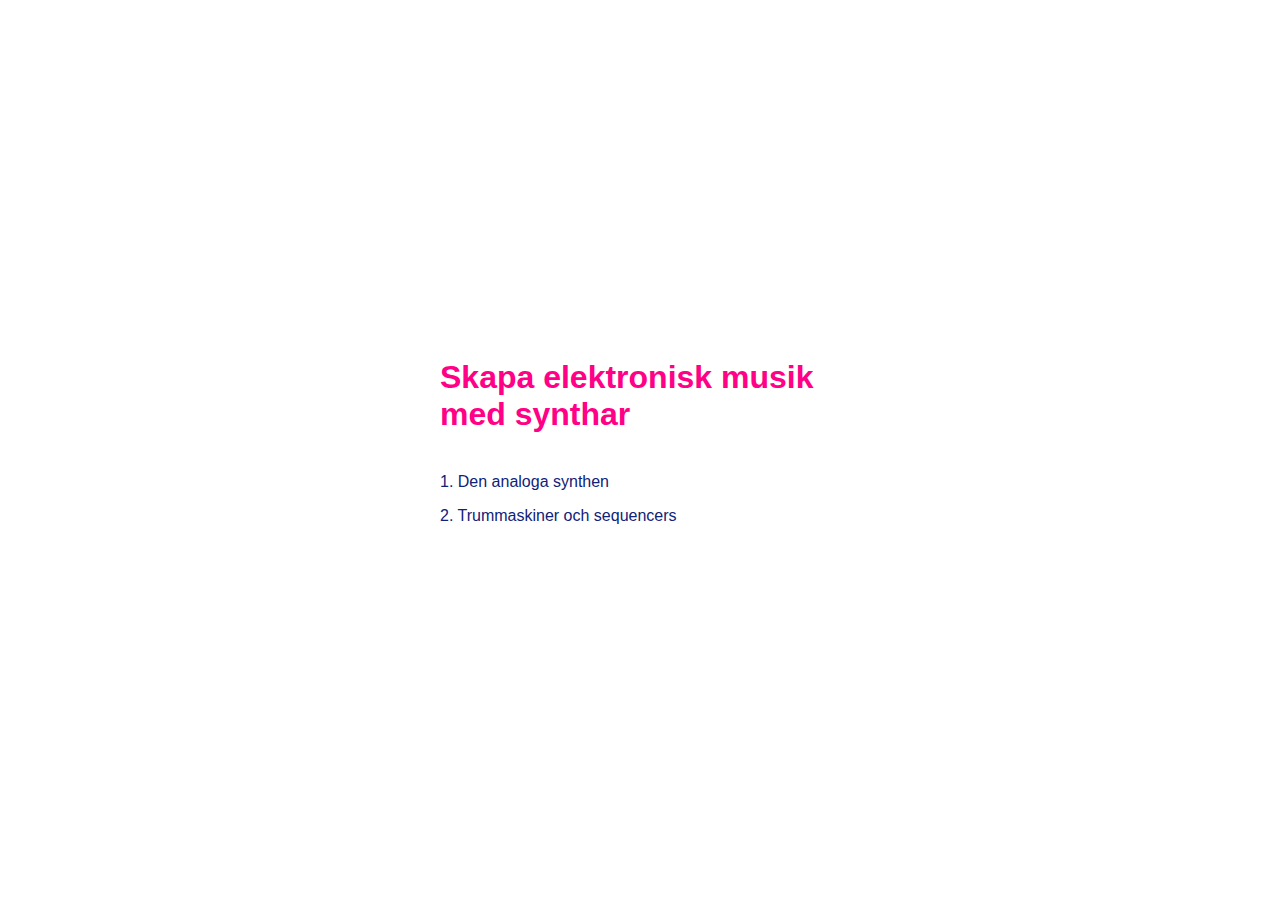
<file: index.html>
<!DOCTYPE html>
<html>
<head>
  <title>Skapa elektronisk musik med synthar</title>
  <style>
    html,
    body {
      height: 100%;
      margin: 0;
      padding: 0;
    }

    body {
      font-family: -apple-system, BlinkMacSystemFont, "Segoe UI", Roboto, Helvetica, Arial, sans-serif, "Apple Color Emoji", "Segoe UI Emoji", "Segoe UI Symbol";
    }

    .wrapper {
      display: flex;
      align-items: center;
      width: 90%;
      max-width: 400px;
      height: 100%;
      margin: 0 auto;
    }

    h1 {
      margin: 0 0 40px;
      color: #ff0086;
    }

    a {
      color: #112277;
      text-decoration: none;
    }

    a:hover {
      color: #111;
      text-decoration: underline;
    }
  </style>
</head>
<body>
  <div class="wrapper">
    <div>
      <h1>Skapa elektronisk musik med synthar</h1>
      <p><a href="1-den-analoga-synthen/">1. Den analoga synthen</a></p>
      <p><a href="2-trummaskiner-och-sequencers/">2. Trummaskiner och sequencers</a></p>
    </div>
  </div>
</body>
</html>
</file>
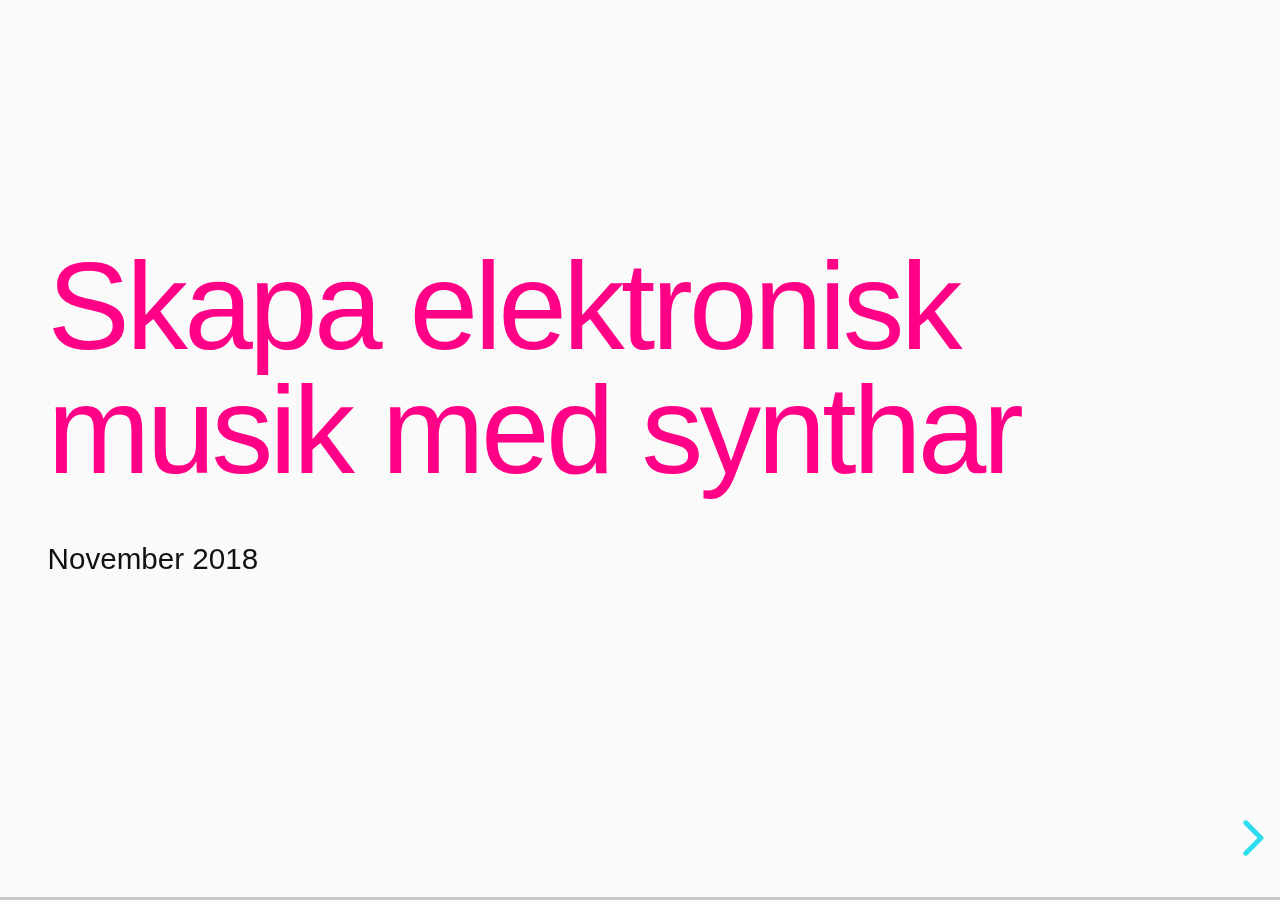
<file: 1-den-analoga-synthen/index.html>
<!doctype html>
<html>
	<head>
		<meta charset="utf-8">
		<meta name="viewport" content="width=device-width, initial-scale=1.0, maximum-scale=1.0, user-scalable=no">

		<title>Skapa elektronisk musik med synthar</title>

		<link rel="stylesheet" href="css/reveal.css">
		<link rel="stylesheet" href="css/theme/synth.css">

		<!-- Theme used for syntax highlighting of code -->
		<link rel="stylesheet" href="lib/css/zenburn.css">

		<!-- Printing and PDF exports -->
		<script>
			var link = document.createElement( 'link' );
			link.rel = 'stylesheet';
			link.type = 'text/css';
			link.href = window.location.search.match( /print-pdf/gi ) ? 'css/print/pdf.css' : 'css/print/paper.css';
			document.getElementsByTagName( 'head' )[0].appendChild( link );
		</script>
	</head>
	<body>
		<div class="reveal">
			<div class="slides">
				<section>
					<h1>Skapa elektronisk musik med synthar</h1>
					<p><small>November 2018</small></p>
				</section>

				<section>
					<section data-background-iframe="https://www.youtube.com/embed/Ig6vIRmfoNI?autoplay=true"></section>
					<section data-background-color="#111">
						<h1 class="white-heading fragment">Elektronisk musik:<br />en komplicerad, mystisk och ödesmättad värld!</h1>
					</section>
					<section><p>...eller?</p></section>
				</section>

				<section>
					<h2>Alexander Wallin</h2>

					<p>Född 1988 i Timrå. Musiker och webbutvecklare.</p>

					<iframe width="45%" height="166" scrolling="no" frameborder="no" allow="autoplay" src="https://w.soundcloud.com/player/?url=https%3A//api.soundcloud.com/tracks/328759035&color=%23ff5500&hide_related=false&show_comments=true&show_user=true&show_reposts=false&show_teaser=true"></iframe>
					<iframe width="45%" height="166" scrolling="no" frameborder="no" allow="autoplay" src="https://w.soundcloud.com/player/?url=https%3A//api.soundcloud.com/tracks/316031291&color=%23ff5500&hide_related=false&show_comments=true&show_user=true&show_reposts=false&show_teaser=true"></iframe>

					<p>
						<br />
						<small>
							<strong>Kontakt:</strong>
							&nbsp;
							hi@alexanderwallin.com
							&nbsp; &middot; &nbsp; 
							070-2850391
						</small>
					</p>

				</section>

				<section>
					<section><h1>Kursens upplägg</h1></section>
					<section>
						<h3>Kursens upplägg</h3>
						<p class="fragment fade-in"><strong>Träff 1:</strong> Den analoga synthen</p>
						<p class="fragment fade-in"><strong>Träff 2:</strong> Trummaskiner och sequencers</p>
						<p class="fragment fade-in"><em>En veckas vila</em></p>
						<p class="fragment fade-in"><strong>Träff 3:</strong> Utforskande, uppträdande och jam</p>
					</section>
				</section>

				<section>
					<h2>Kort om tekniken</h2>
					<ul>
						<li>Varje synth har en ljudutgång</li>
						<li>Ljudkort och DAW</li>
					</ul>
				</section>

				<section>
					<section><h1>Vad är en synth?</h1></section>
					<section>
						<h3>Synth vs keyboard</h3>
						<ul>
							<li class="fragment">En <strong>keyboard</strong> spelar upp förinspelade ljud, t.ex. piano eller fiol. <span class="fragment">Med keyboard kan också menas ett klaviatur.</span></li>
							<li class="fragment">En <strong>synth</strong> generar ljud från scratch.</li>
						</ul>
					</section>
					<section>
						<h3>Några olika typer av synthar</h3>
						<ul>
							<li class="fragment">Frequency modulation (FM)</li>
							<li class="fragment">Granular</li>
							<li class="fragment">Modular</li>
							<li class="fragment">Det vi ska lära oss: <strong class="fragment">Subtractive synthesis! 🦄🦄🦄</strong></li>
						</ul>
					</section>
					<section>
						<h3>Flertonighet</h3>

						<p class="fragment">Olika synthar stödjer olika många samtida toner:</p>

						<ul>
							<li class="fragment"><strong>Monophonic</strong> - kan endast spela en ton åt gången</li>
							<li class="fragment"><strong>Polyphonic</strong> - kan spela två eller flera toner samtidigt</li>
						</ul>
					</section>
				</section>

				<section>
					<section><h1>A brief history of synth</h1></section>
					<section data-background-iframe="https://www.youtube.com/embed/k_YUB_S6Gpo?start=17"></section>

					<section data-background-image="assets/Hammond_b3_con_leslie_122.jpg"></section>

					<section data-background-iframe="https://www.youtube.com/embed/H36dI0wTO-k"></section>

					<section data-background-image="assets/huge-synth.jpg">
					</section>

					<section data-background-iframe="https://www.youtube.com/embed/WY2AeD0Tn4Y?start=170"></section>
				</section>

				<section>
					<section>
						<h1>Synthens grundkomponenter</h1>
						<p><small>(Subtractive synthesis)</small></p>
					</section>

					<section>
						<div class="flex">
							<h3>1. Oscillator</h3>
							<span style="padding: 0 24px;">&rarr;</span>
							<h3>2. Filter</h3>
							<span style="padding: 0 24px;">&rarr;</span>
							<h3>3. Envelope</h3>
						</div>
					</section>

					<section>
						<h2>1. Oscillator</h2>
						<div class="heading-comment">aka Source aka VCO</div>

						<p class="fragment">
							Genererar en elektronisk signal med en viss vågform.
							<br />
							<span class="fragment">En synth har oftast flera oscillatorer.</span>
						</p>

						<div class="flex">
							<div style="flex-basis: 60%;">
								<p class="fragment" style="margin-top: 0;">De vanligaste vågformerna:</p>

								<ul>
									<li class="fragment">Sine <em>(sinus)</em> <img style="margin: 0; border: none; box-shadow: none;" src="assets/sine.png" width="32" height="32" /></li>
									<li class="fragment">Sawtooth <em>(sågtand)</em> <img style="margin: 0; border: none; box-shadow: none;" src="assets/saw.png" width="32" height="32" /></li>
									<li class="fragment">Square <em>(fyrkant)</em> <img style="margin: 0; border: none; box-shadow: none;" src="assets/square.png" width="32" height="32" /></li>
									<li class="fragment">Triangle <em>(trekant)</em> <img style="margin: 0; border: none; box-shadow: none;" src="assets/triangle.png" width="32" height="32" /></li>
								</ul>
							</div>

							<div style="flex-basis: 40%;">
								<p class="fragment" style="margin-top: 0;">Våglängd (oktaver):</p>
								<p class="fragment">Ett intervall någonstans mellan 32" och 1"</p>
							</div>
						</div>
					</section>

					<section>
						<h2>2. Filter</h2>
						<div class="heading-comment">aka VCF</div>

						<p class="fragment">Skär bort frekvenser. Ger ljudet karaktär.</p>

						<div class="flex">
							<ul style="margin-right: 64px;">
								<li class="fragment">Cutoff (frequency) <em>(frekvens)</em></li>
								<li class="fragment">Resonance aka Peak <em>(resonans)</em></li>
							</ul>

							<img class="fragment" src="assets/resonance_diagram.png" width="300" height="160"/>
						</div>
					</section>

					<section>
						<h2>3. Envelope</h2>
						<div class="heading-comment">
							aka EG
							<br />
							<em>(Kontur)</em>
						</div>

						<p class="fragment">Formar ljudet över tid (modulation = vrid på rattarna åt mig). Triggas oftast vid varje tangentanslag.</p>

						<p class="fragment">Den vanligaste typen är <strong>ADSR</strong> - <em>attack</em>, <em>decay</em>, <em>sustain</em> och <em>release</em>.</p>
					</section>

					<section 
						data-background-color="#04303d"
						data-background-image="assets/ASDR-01.jpg" 
						data-background-size="contain">
					</section>

					<section>
						<h2>3. Envelope</h2>
						<div class="heading-comment">
							aka EG
							<br />
							<em>(Kontur)</em>
						</div>

						<p class="fragment">Två vanliga kopplingar:</p>

						<ul>
							<li class="fragment">Amplitude envelope</li>
							<li class="fragment">Filter envelope</li>
						</ul>
					</section>

					<section data-background-image="assets/emersonmoogphoto.jpg">
						<h1 class="background-heading">Lek!</h1>
					</section>
				</section>

				<section>
					<section><h1>Andra vanliga inslag</h1></section>

					<section>
						<ul>
					    <li>Pulse-width modulation</li>
					    <li>Ring modulation</li>
					    <li>Noise generator</li>
					    <li>Keyboard filter tracking</li>
					    <li>Velocity <em>(tryckkänslighet)</em></li>
					    <li>Portamento aka glissando aka glide</li>
					    <li>Pitch wheel</li>
					    <li>Modulation wheel</li>
					    <li class="fragment"><strong>LFO!</strong> 🐬🐳🦋</li>
					  </ul>
					</section>
				</section>

				<section>
					<section>
						<h1>LFO</h1>
						<div class="heading-comment">Low-frequency oscillator</div>
					</section>

					<section>
						<h2>LFO</h2>

						<p>
							<span class="fragment">Förändrar parametrar cykliskt över tid.</span>
							<br />
							<span class="fragment">Gör ljud mer intressanta och levande.</span>
						</p>

						<p class="fragment">Vanliga applikationer:</p>

						<ul>
							<li class="fragment">Öppna och stäng filtret</li>
							<li class="fragment">Höj och sänk pitch <em>(tonhöjd)</em> = vibrato!</li>
							<li class="fragment">Modulera vågformer</li>
						</ul>
					</section>

					<section data-background-image="assets/2fq4k85kks6t.jpg">
						<h1 class="background-heading">Lek!</h1>
					</section>
				</section>

				<section>
					<h1>Tack för idag!</h1>
				</section>
			</div>
		</div>

		<script src="lib/js/head.min.js"></script>
		<script src="js/reveal.js"></script>

		<script>
			// More info about config & dependencies:
			// - https://github.com/hakimel/reveal.js#configuration
			// - https://github.com/hakimel/reveal.js#dependencies
			Reveal.initialize({
				controlsTutorial: false,
				history: true,
				dependencies: [
					{ src: 'plugin/markdown/marked.js' },
					{ src: 'plugin/markdown/markdown.js' },
					{ src: 'plugin/notes/notes.js', async: true },
					{ src: 'plugin/highlight/highlight.js', async: true, callback: function() { hljs.initHighlightingOnLoad(); } }
				]
			});
		</script>
	</body>
</html>
</file>
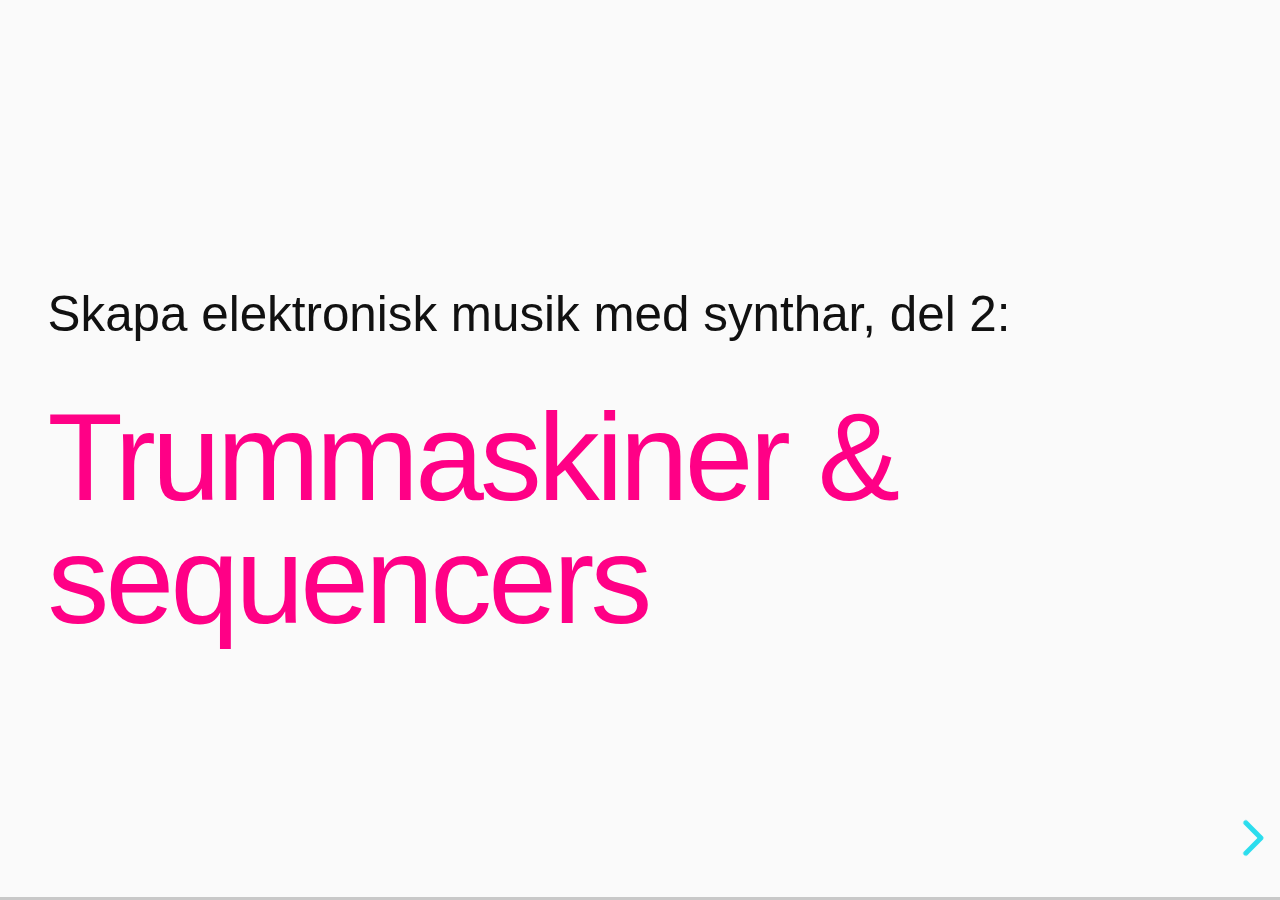
<file: 2-trummaskiner-och-sequencers/index.html>
<!doctype html>
<html>
	<head>
		<meta charset="utf-8">
		<meta name="viewport" content="width=device-width, initial-scale=1.0, maximum-scale=1.0, user-scalable=no">

		<title>Skapa elektronisk musik med synthar, del 2: Trummaskiner och sequencers</title>

		<link rel="stylesheet" href="css/reveal.css">
		<link rel="stylesheet" href="css/theme/synth.css">

		<!-- Theme used for syntax highlighting of code -->
		<link rel="stylesheet" href="lib/css/zenburn.css">

		<!-- Printing and PDF exports -->
		<script>
			var link = document.createElement( 'link' );
			link.rel = 'stylesheet';
			link.type = 'text/css';
			link.href = window.location.search.match( /print-pdf/gi ) ? 'css/print/pdf.css' : 'css/print/paper.css';
			document.getElementsByTagName( 'head' )[0].appendChild( link );
		</script>
	</head>
	<body>
		<div class="reveal">
			<div class="slides">
				<section>
					<p>Skapa elektronisk musik med synthar, del 2:</p>
					<h1>Trummaskiner & sequencers</h1>
				</section>

				<section>
					<h2>Kvällens upplägg:</h2>

					<ol>
						<li class="fragment">Grundläggande rytmik</li>
						<li class="fragment">Trummaskinen</li>
						<li class="fragment">Sequencers</li>
						<li class="fragment">...i trummaskiner</li>
						<li class="fragment">...i synthar</li>
						<li class="fragment">Arpeggion</li>
						<li class="fragment">Testa allt på stationer!</li>
					</ol>
				</section>

				<section>
					<h2>Saker vi lär oss programmera idag:</h2>

					<ul>
						<li>Ledmotivet i <em>Stranger Things</em></li>
						<li>Basgången i <em>I Feel Love</em></li>
						<li>Ett house groove eller hip hop beat</li>
					</ul>
				</section>

				<section>
					<section><h1>Grundläggande rytmik</h1></section>

					<section 
						data-background-image="assets/24-Sight-Reading-Part-2-fig1.png"
						data-background-size="contain"
					></section>
				</section>

				<section>
					<section><h1>Trummaskinen</h1></section>

					<section>
						<h2>Vad är en trummaskin?</h2>

						<ul>
							<li class="fragment">En maskin som ersätter en mänsklig trummis</li>
							<li class="fragment">Kan använda samplingar eller ljudsyntes (eller båda)</li>
						</ul>
					</section>
				</section>

				<section>
					<section><h1>A brief history of trummaskin</h1></section>

					<section data-background-iframe="https://www.youtube.com/embed/HkodVcuPVAo?start=9"></section>

					<section data-background-image="assets/maestro.jpg">
						<h1 class="background-heading" style="font-size: 1.5em;">Maestro Rhythm King MRK2</h1>
					</section>

					<section data-background-image="assets/cr78.jpg">
						<h1 class="background-heading" style="font-size: 1.5em;">Roland CR-78</h1>
					</section>

					<section data-background-iframe="https://www.youtube.com/embed/YkADj0TPrJA?start=34"></section>

					<section data-background-image="assets/808.jpg">
						<h1 class="background-heading" style="font-size: 1.5em;">Roland TR-808</h1>
					</section>

					<section data-background-image="assets/linndrum.jpg">
						<h1 class="background-heading" style="font-size: 1.5em;">LinnDrum LM-2</h1>
					</section>

					<section data-background-image="assets/909.jpg">
						<h1 class="background-heading" style="font-size: 1.5em;">Roland TR-909</h1>
					</section>
				</section>

				<section>
					<section><h1>Vad finns i en trummaskin?</h1></section>

					<section>
						<h3>Instrument från ett typiskt trumset</h3>

						<ul>
							<li>Kick drum <em>(baskagge)</em></li>
							<li>Snare drum <em>(virvel)</em></li>
							<li>Rim shot <em>(kantslag)</em></li>
							<li>Toms <em>(pukor)</em></li>
							<li>Hi-hat</li>
							<li>Cymbals <em>(cymbaler)</em></li>
						</ul>
					</section>

					<section>
						<h3>Slagverksinstrument</h3>

						<ul>
							<li>Hand clap <em>(handklapp)</em></li>
							<li>Cowbell <em>(kobjällra)</em></li>
							<li>Congas, bongos, timbales</li>
							<li>Tambourines <em>(tamburiner)</em></li>
							<li>Cabasa</li>
						</ul>
					</section>
				</section>

				<section>
					<section>
						<h1>Sequencer</h1>
						<div class="heading-comment">(Step sequencer)</div>
					</section>

					<section>
						<h3>Sequencer</h3>

						<ul>
							<li class="fragment">Spelar upp en sekvens med ett antal steg i</li>
							<li class="fragment">Varje steg är lika långt i tid</li>
							<li class="fragment">
								Varje steg kan innehålla antingen en eller flera noter, en paus eller en hold (eller tie eller fermata).
							</li>
							<li class="fragment">Kan ha fast eller dynamiskt antal steg</li>
							<li class="fragment">Kan programmeras eller spelas in</li>
							<li class="fragment">Tempo</li>
						</ul>
					</section>

					<section data-background-iframe="https://www.youtube.com/embed/XH3aYVbILP4"></section>

					<section>
						<h3>Trummaskinens sequencer</h3>

						<ul>
							<li class="fragment">En trummaskin har triggers istället för noter</li>
							<li class="fragment">Ofta baserad på en 4/4-takt med 1/16-delar</li>
							<li class="fragment">Swing/shuffle</li>
						</ul>
					</section>

					<section>
						<h3>Några rytmer</h3>

						<ul>
							<li>4-on-the-floor och house</li>
						</ul>
					</section>

					<section>
						<p><strong>4-on-the-floor och house</strong></p>

						<iframe width="300" height="150" src="https://www.youtube.com/embed/IImvkl1ZeGg?start=16" frameborder="0" allow="accelerometer; autoplay; encrypted-media; gyroscope; picture-in-picture" allowfullscreen></iframe>
						
						<iframe width="300" height="150" src="https://www.youtube.com/embed/LUcL4rleYdc?start=12" frameborder="0" allow="accelerometer; autoplay; encrypted-media; gyroscope; picture-in-picture" allowfullscreen></iframe>

						<iframe width="300" height="150" src="https://www.youtube.com/embed/DCQAteswy84?start=144" frameborder="0" allow="accelerometer; autoplay; encrypted-media; gyroscope; picture-in-picture" allowfullscreen></iframe>
					</section>

					<section>
						<h3>Några rytmer</h3>

						<ul>
							<li>4-on-the-floor och house</li>
							<li class="fragment">Reggaeton</li>
						</ul>
					</section>

					<section>
						<p><strong>Reggaeton</strong></p>

						<iframe width="300" height="150" src="https://www.youtube.com/embed/H1r_HmAn8Do?start=35" frameborder="0" allow="accelerometer; autoplay; encrypted-media; gyroscope; picture-in-picture" allowfullscreen></iframe>
					</section>

					<section>
						<h3>Några rytmer</h3>

						<ul>
							<li>4-on-the-floor och house</li>
							<li>Reggaeton</li>
							<li class="fragment">Hip hop-beat</li>
						</ul>
					</section>

					<section>
						<p><strong>Hip hop-beat</strong></p>

						<iframe width="300" height="150" src="https://www.youtube.com/embed/GRXf9og7R8E?start=60" frameborder="0" allow="accelerometer; autoplay; encrypted-media; gyroscope; picture-in-picture" allowfullscreen></iframe>
					</section>

					<section data-background-iframe="https://www.youtube.com/embed/eU-UsvYbIV0?start=10"></section>

					<section>
						<h3>Sequencers i synthar</h3>

						<ul>
							<li class="fragment">Många har inbyggd sequencer</li>
							<li class="fragment">Fungerar lite olika i olika synthar</li>
						</ul>
					</section>

					<section>
						<h3>Arpeggion</h3>

						<ul>
							<li class="fragment">Tar en grupp noter och spelar dem en i taget i en viss förbestämt sekvens</li>
							<li class="fragment">Ibland finns funktionen hold eller latch</li>
						</ul>
					</section>
				</section>

				<section data-background-image="assets/yeah.jpg"></section>
			</div>
		</div>

		<script src="lib/js/head.min.js"></script>
		<script src="js/reveal.js"></script>

		<script>
			// More info about config & dependencies:
			// - https://github.com/hakimel/reveal.js#configuration
			// - https://github.com/hakimel/reveal.js#dependencies
			Reveal.initialize({
				controlsTutorial: false,
				history: true,
				dependencies: [
					{ src: 'plugin/markdown/marked.js' },
					{ src: 'plugin/markdown/markdown.js' },
					{ src: 'plugin/notes/notes.js', async: true },
					{ src: 'plugin/highlight/highlight.js', async: true, callback: function() { hljs.initHighlightingOnLoad(); } }
				]
			});
		</script>
	</body>
</html>
</file>
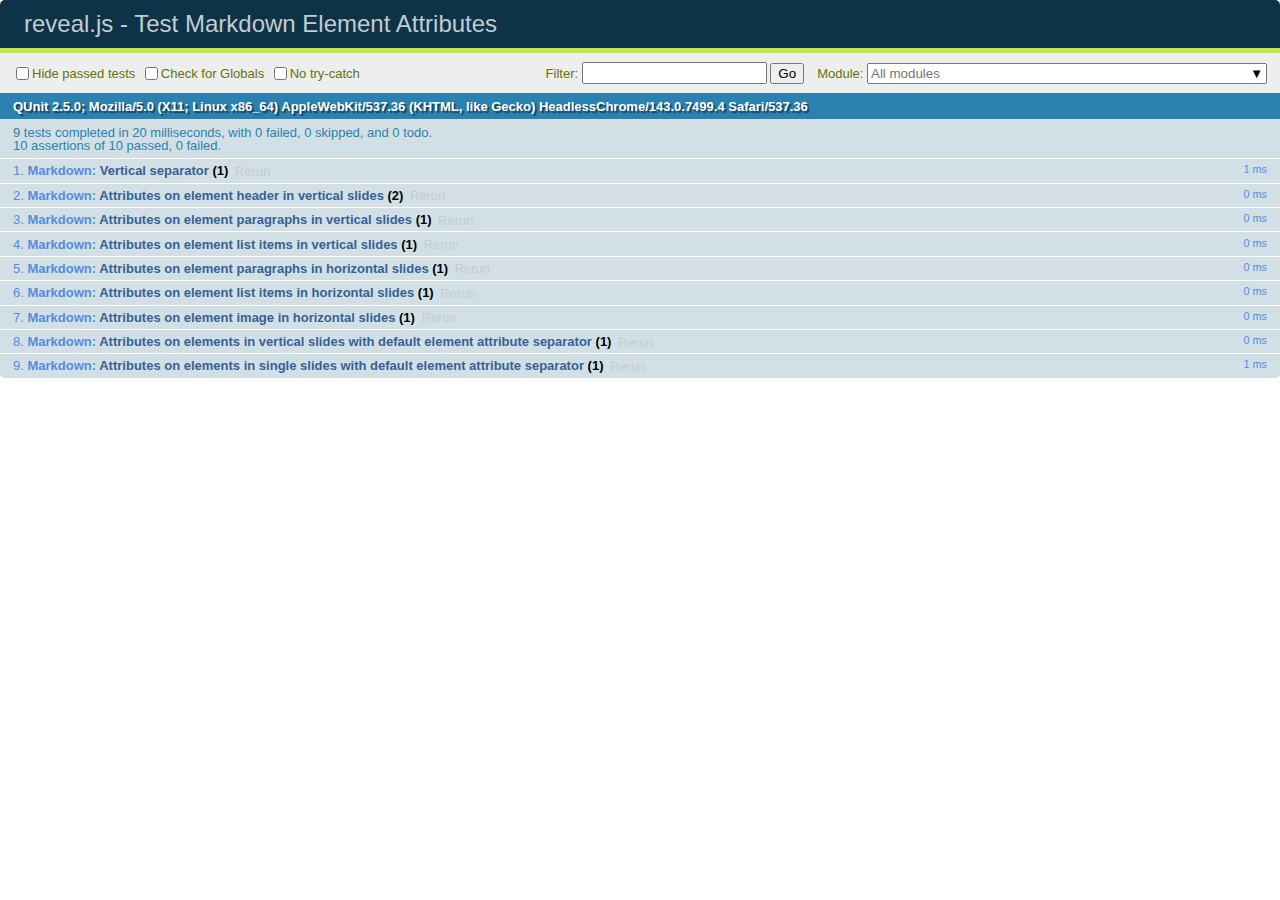
<file: 1-den-analoga-synthen/test/test-markdown-element-attributes.html>
<!doctype html>
<html lang="en">

	<head>
		<meta charset="utf-8">

		<title>reveal.js - Test Markdown Element Attributes</title>

		<link rel="stylesheet" href="../css/reveal.css">
		<link rel="stylesheet" href="qunit-2.5.0.css">
	</head>

	<body style="overflow: auto;">

		<div id="qunit"></div>
		<div id="qunit-fixture"></div>

		<div class="reveal" style="display: none;">

			<div class="slides">

				<!-- <section data-markdown="example.md" data-separator="^\n\n\n" data-separator-vertical="^\n\n"></section> -->

				<!-- Slides are separated by newline + three dashes + newline, vertical slides identical but two dashes -->
				<section data-markdown data-separator="^\n---\n$" data-separator-vertical="^\n--\n$" data-element-attributes="{_\s*?([^}]+?)}">>
					<script type="text/template">
						## Slide 1.1
						<!-- {_class="fragment fade-out" data-fragment-index="1"} -->

						--

						## Slide 1.2
						<!-- {_class="fragment shrink"} -->

						Paragraph 1
						<!-- {_class="fragment grow"} -->

						Paragraph 2
						<!-- {_class="fragment grow"} -->

						- list item 1 <!-- {_class="fragment grow"} -->
						- list item 2 <!-- {_class="fragment grow"} -->
						- list item 3 <!-- {_class="fragment grow"} -->


						---

						## Slide 2


						Paragraph 1.2  
						multi-line <!-- {_class="fragment highlight-red"} -->

						Paragraph 2.2 <!-- {_class="fragment highlight-red"} -->

						Paragraph 2.3 <!-- {_class="fragment highlight-red"} -->

						Paragraph 2.4 <!-- {_class="fragment highlight-red"} -->

						- list item 1 <!-- {_class="fragment highlight-green"} -->
						- list item 2<!-- {_class="fragment highlight-green"} -->
						- list item 3<!-- {_class="fragment highlight-green"} -->
						- list item 4
						<!-- {_class="fragment highlight-green"} -->
						- list item 5<!-- {_class="fragment highlight-green"} -->

						Test

						![Example Picture](examples/assets/image2.png)
						<!-- {_class="reveal stretch"} -->

					</script>
				</section>



				<section 	data-markdown data-separator="^\n\n\n"
									data-separator-vertical="^\n\n"
									data-separator-notes="^Note:"
									data-charset="utf-8">
					<script type="text/template">
						# Test attributes in Markdown with default separator
						## Slide 1 Def <!-- .element: class="fragment highlight-red" data-fragment-index="1" -->


						## Slide 2 Def
						<!-- .element: class="fragment highlight-red" -->

					</script>
				</section>

				<section data-markdown>
				  <script type="text/template">
					## Hello world
					A paragraph
					<!-- .element: class="fragment highlight-blue" -->
				  </script>
				</section>

				<section data-markdown>
				  <script type="text/template">
					## Hello world

					Multiple  
					Line
					<!-- .element: class="fragment highlight-blue" -->
				  </script>
				</section>

				<section data-markdown>
				  <script type="text/template">
					## Hello world

					Test<!-- .element: class="fragment highlight-blue" -->

					More Test
				  </script>
				</section>


			</div>

		</div>

		<script src="../lib/js/head.min.js"></script>
		<script src="../js/reveal.js"></script>
		<script src="../plugin/markdown/marked.js"></script>
		<script src="../plugin/markdown/markdown.js"></script>
		<script src="qunit-2.5.0.js"></script>

		<script src="test-markdown-element-attributes.js"></script>

	</body>
</html>
</file>
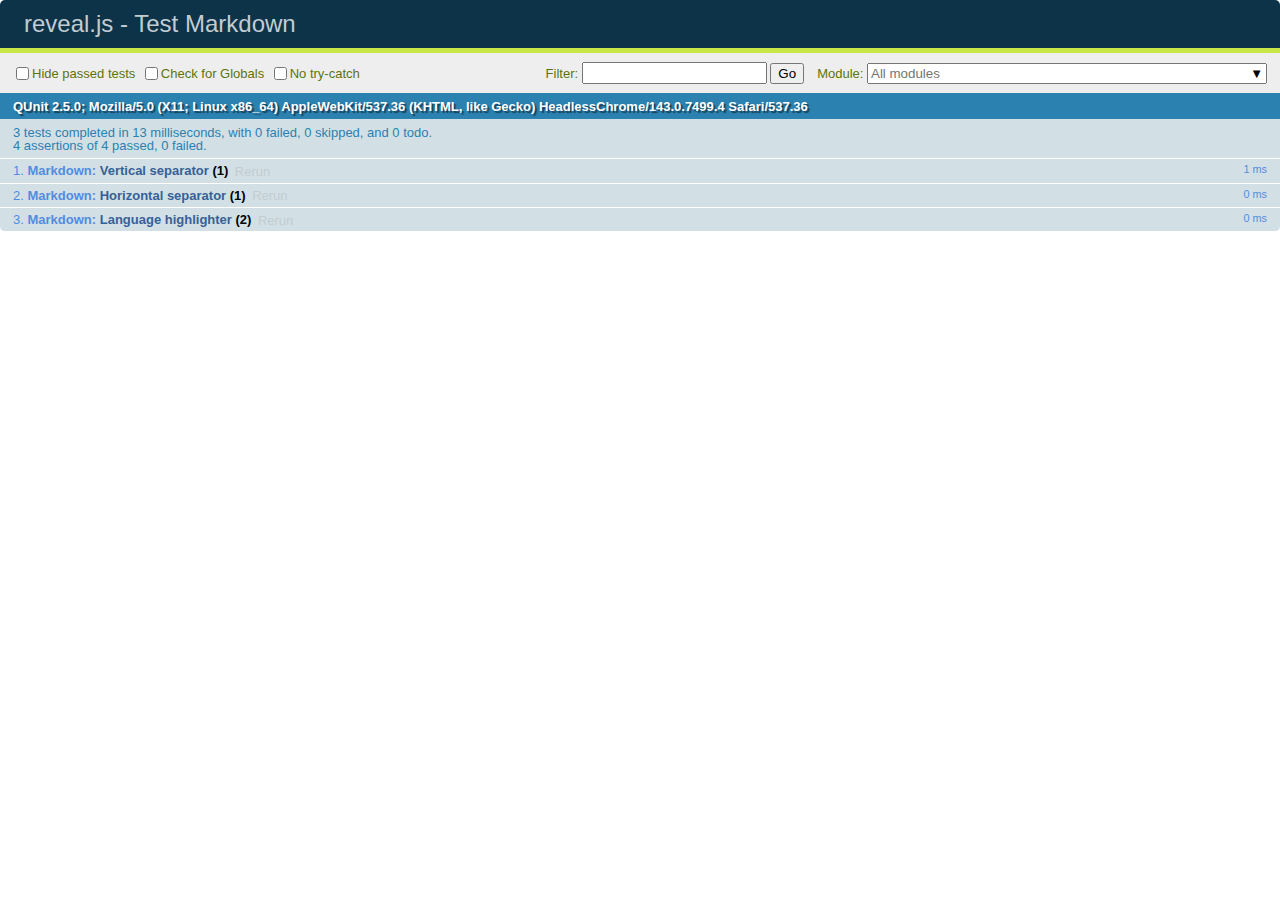
<file: 1-den-analoga-synthen/test/test-markdown-external.html>
<!doctype html>
<html lang="en">

	<head>
		<meta charset="utf-8">

		<title>reveal.js - Test Markdown</title>

		<link rel="stylesheet" href="../css/reveal.css">
		<link rel="stylesheet" href="qunit-2.5.0.css">
	</head>

	<body style="overflow: auto;">

		<div id="qunit"></div>
  		<div id="qunit-fixture"></div>

		<div class="reveal" style="display: none;">

			<div class="slides">
				<section data-markdown="simple.md" data-separator="^\r?\n\r?\n\r?\n" data-separator-vertical="^\r?\n\r?\n"></section>
			</div>

		</div>

		<script src="../lib/js/head.min.js"></script>
		<script src="../js/reveal.js"></script>
		<script src="../plugin/highlight/highlight.js"></script>
		<script src="../plugin/markdown/marked.js"></script>
		<script src="../plugin/markdown/markdown.js"></script>
		<script src="qunit-2.5.0.js"></script>

		<script src="test-markdown-external.js"></script>

	</body>
</html>
</file>
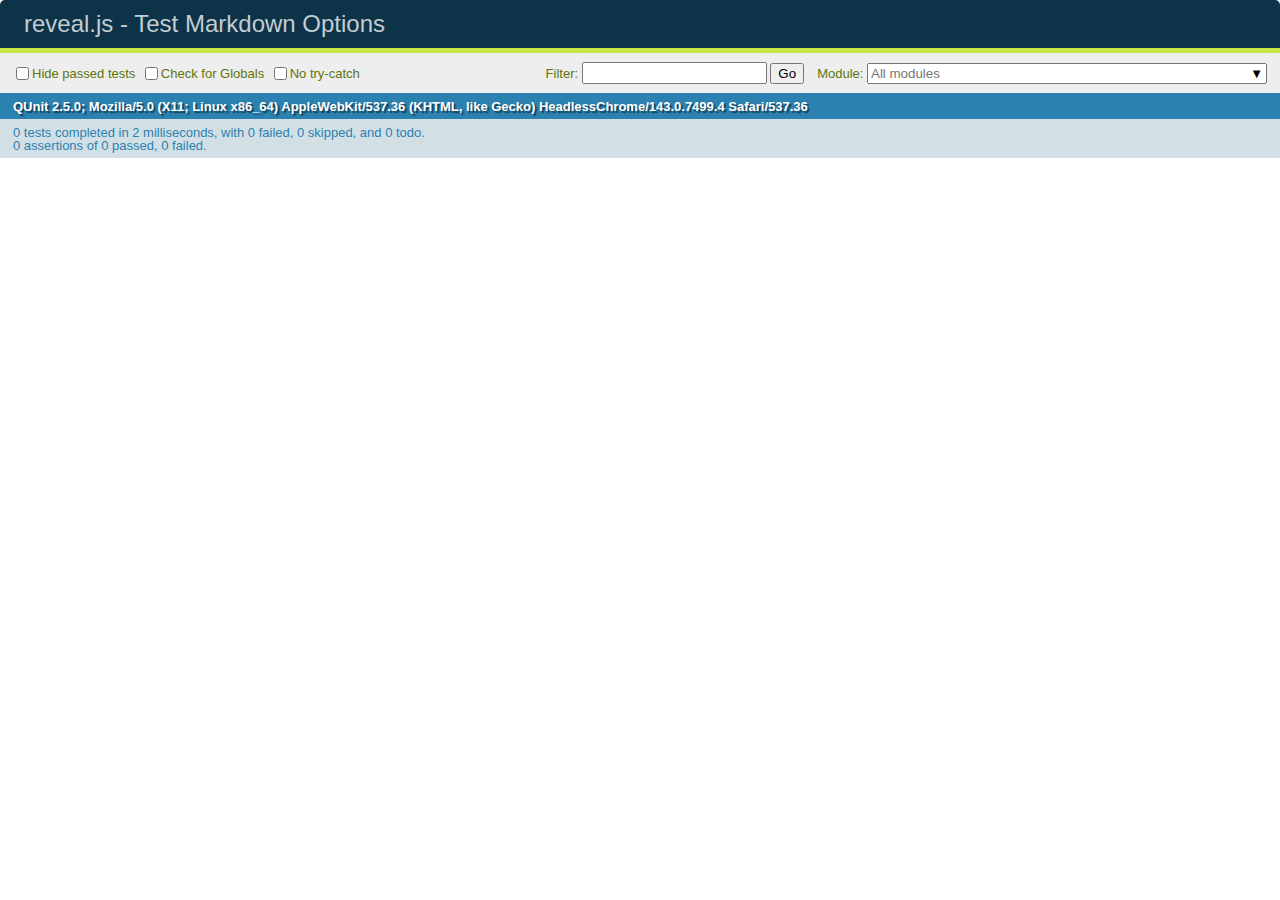
<file: 1-den-analoga-synthen/test/test-markdown-options.html>
<!doctype html>
<html lang="en">

	<head>
		<meta charset="utf-8">

		<title>reveal.js - Test Markdown Options</title>

		<link rel="stylesheet" href="../css/reveal.css">
		<link rel="stylesheet" href="qunit-2.5.0.css">
	</head>

	<body style="overflow: auto;">

		<div id="qunit"></div>
		<div id="qunit-fixture"></div>

		<div class="reveal" style="display: none;">

			<div class="slides">

				<section data-markdown>
					<script type="text/template">
						## Testing Markdown Options

						This "slide" should contain 'smart' quotes.
					</script>
				</section>

			</div>

		</div>

		<script src="../lib/js/head.min.js"></script>
		<script src="../js/reveal.js"></script>
		<script src="qunit-2.5.0.js"></script>

		<script src="test-markdown-options.js"></script>

	</body>
</html>
</file>
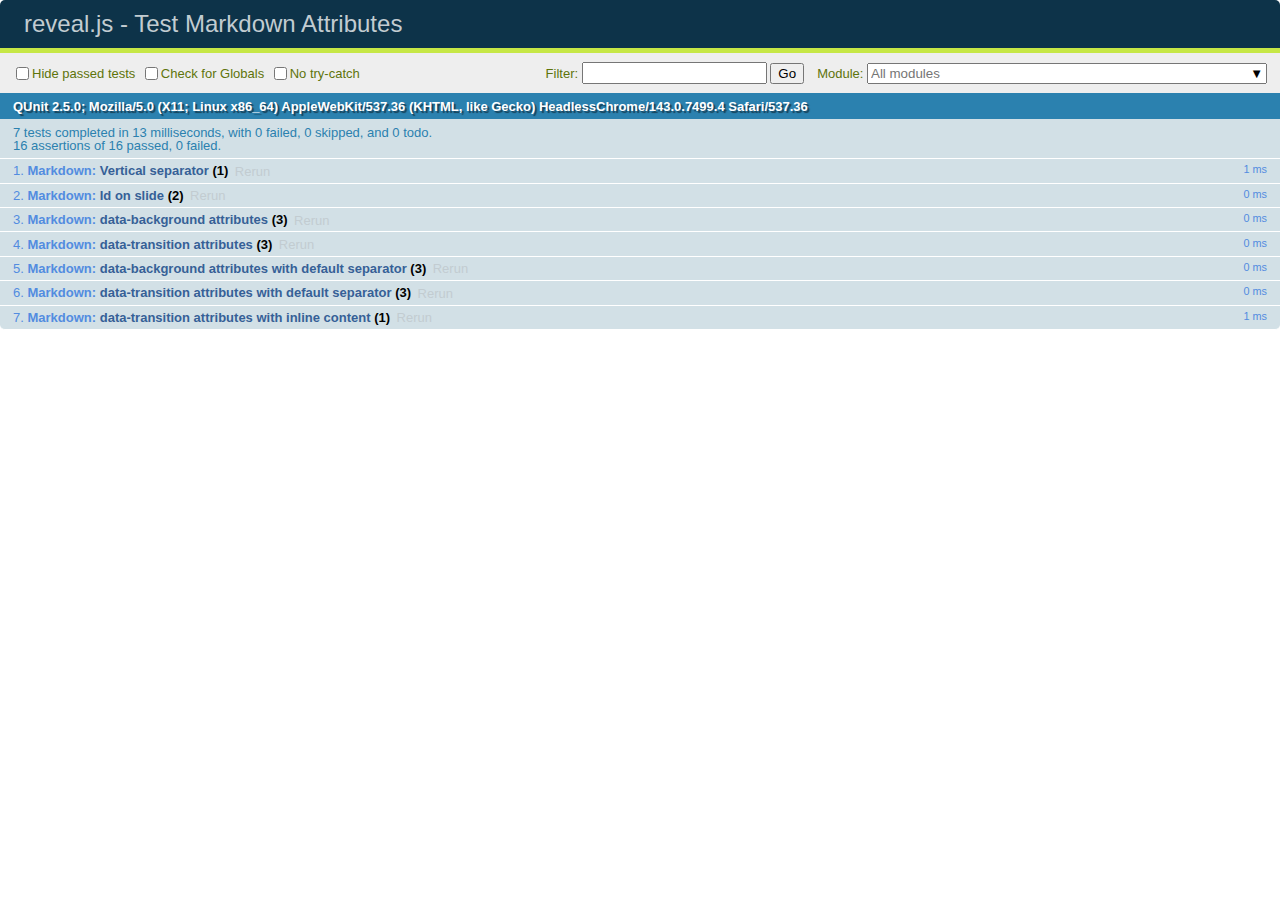
<file: 1-den-analoga-synthen/test/test-markdown-slide-attributes.html>
<!doctype html>
<html lang="en">

	<head>
		<meta charset="utf-8">

		<title>reveal.js - Test Markdown Attributes</title>

		<link rel="stylesheet" href="../css/reveal.css">
		<link rel="stylesheet" href="qunit-2.5.0.css">
	</head>

	<body style="overflow: auto;">

		<div id="qunit"></div>
		<div id="qunit-fixture"></div>

		<div class="reveal" style="display: none;">

			<div class="slides">

				<!-- <section data-markdown="example.md" data-separator="^\n\n\n" data-separator-vertical="^\n\n"></section> -->

				<!-- Slides are separated by three lines, vertical slides by two lines, attributes are one any line starting with (spaces and) two dashes -->
				<section 	data-markdown data-separator="^\n\n\n"
									data-separator-vertical="^\n\n"
									data-separator-notes="^Note:"
									data-attributes="--\s(.*?)$"
									data-charset="utf-8">
					<script type="text/template">
						# Test attributes in Markdown
						## Slide 1



						## Slide 2
						<!-- -- id="slide2" data-transition="zoom" data-background="#A0C66B" -->


						## Slide 2.1
						<!-- -- data-background="#ff0000" data-transition="fade" -->


						## Slide 2.2
						[Link to Slide2](#/slide2)



						## Slide 3
						<!-- -- data-transition="zoom" data-background="#C6916B" -->



						## Slide 4
					</script>
				</section>

				<section 	data-markdown data-separator="^\n\n\n"
									data-separator-vertical="^\n\n"
									data-separator-notes="^Note:"
									data-charset="utf-8">
					<script type="text/template">
						# Test attributes in Markdown with default separator
						## Slide 1 Def



						## Slide 2 Def
						<!-- .slide: id="slide2def" data-transition="concave" data-background="#A7C66B" -->


						## Slide 2.1 Def
						<!-- .slide: data-background="#f70000" data-transition="page" -->


						## Slide 2.2 Def
						[Link to Slide2](#/slide2def)



						## Slide 3 Def
						<!-- .slide: data-transition="concave" data-background="#C7916B" -->



						## Slide 4
					</script>
				</section>

				<section data-markdown>
					<script type="text/template">
						<!-- .slide: data-background="#ff0000" -->
						## Hello world
					</script>
				</section>

				<section data-markdown>
					<script type="text/template">
						## Hello world
						<!-- .slide: data-background="#ff0000" -->
					</script>
				</section>

				<section data-markdown>
					<script type="text/template">
						## Hello world

						Test
						<!-- .slide: data-background="#ff0000" -->

						More Test
					</script>
				</section>

			</div>

		</div>

		<script src="../lib/js/head.min.js"></script>
		<script src="../js/reveal.js"></script>
		<script src="../plugin/markdown/marked.js"></script>
		<script src="../plugin/markdown/markdown.js"></script>
		<script src="qunit-2.5.0.js"></script>

		<script src="test-markdown-slide-attributes.js"></script>

	</body>
</html>
</file>
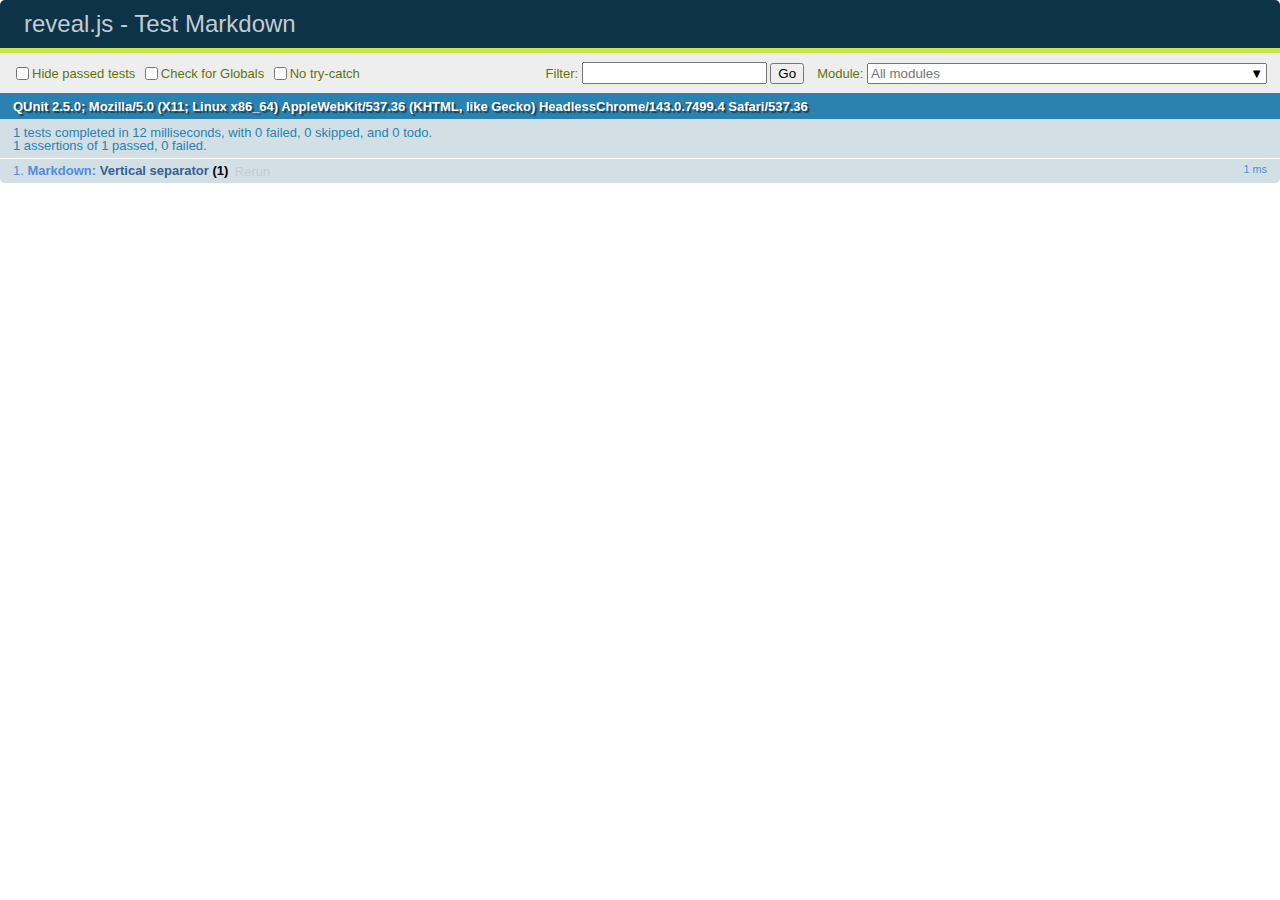
<file: 1-den-analoga-synthen/test/test-markdown.html>
<!doctype html>
<html lang="en">

	<head>
		<meta charset="utf-8">

		<title>reveal.js - Test Markdown</title>

		<link rel="stylesheet" href="../css/reveal.css">
		<link rel="stylesheet" href="qunit-2.5.0.css">
	</head>

	<body style="overflow: auto;">

		<div id="qunit"></div>
		<div id="qunit-fixture"></div>

		<div class="reveal" style="display: none;">

			<div class="slides">

				<!-- <section data-markdown="example.md" data-separator="^\n\n\n" data-separator-vertical="^\n\n"></section> -->

				<!-- Slides are separated by newline + three dashes + newline, vertical slides identical but two dashes -->
				<section data-markdown data-separator="^\n---\n$" data-separator-vertical="^\n--\n$">
					<script type="text/template">
						## Slide 1.1

						--

						## Slide 1.2

						---

						## Slide 2
					</script>
				</section>

			</div>

		</div>

		<script src="../lib/js/head.min.js"></script>
		<script src="../js/reveal.js"></script>
		<script src="../plugin/markdown/marked.js"></script>
		<script src="../plugin/markdown/markdown.js"></script>
		<script src="qunit-2.5.0.js"></script>

		<script src="test-markdown.js"></script>

	</body>
</html>
</file>
<file: 1-den-analoga-synthen/css/theme/synth.css>
/*********************************************
 * GLOBAL STYLES
 *********************************************/
body {
  background: #fafafa;
  background-color: #fafafa; }

.reveal {
  font-family: "Lato", sans-serif;
  font-size: 40px;
  font-weight: normal;
  color: #111; }

::selection {
  color: #fff;
  background: #FF5E99;
  text-shadow: none; }

::-moz-selection {
  color: #fff;
  background: #FF5E99;
  text-shadow: none; }

.reveal .slides section,
.reveal .slides section > section {
  line-height: 1.3;
  font-weight: inherit; }

/*********************************************
 * HEADERS
 *********************************************/
.reveal h1,
.reveal h2,
.reveal h3,
.reveal h4,
.reveal h5,
.reveal h6 {
  margin: 0 0 20px 0;
  color: #FF0086;
  font-family: "Neutra Text", sans-serif;
  font-weight: 500;
  line-height: 1;
  letter-spacing: -0.03em;
  text-transform: none;
  text-shadow: none;
  word-wrap: break-word; }

.reveal h1 {
  font-size: 2.5em; }

.reveal h2 {
  font-size: 2.11em; }

.reveal h3 {
  font-size: 1.55em; }

.reveal h4 {
  font-size: 1em; }

.reveal h1 {
  text-shadow: none; }

/*********************************************
 * OTHER
 *********************************************/
.reveal p {
  margin: 1em 0;
  line-height: 1.3; }

/* Ensure certain elements are never larger than the slide itself */
.reveal img,
.reveal video,
.reveal iframe {
  max-width: 95%;
  max-height: 95%; }

.reveal strong,
.reveal b {
  font-weight: bold; }

.reveal em {
  font-style: italic; }

.reveal ol,
.reveal dl,
.reveal ul {
  display: inline-block;
  text-align: left;
  margin: 0 0 0 1em; }

.reveal ol {
  list-style-type: decimal; }

.reveal ul {
  list-style-type: disc; }

.reveal ul ul {
  list-style-type: square; }

.reveal ul ul ul {
  list-style-type: circle; }

.reveal ul ul,
.reveal ul ol,
.reveal ol ol,
.reveal ol ul {
  display: block;
  margin-left: 40px; }

.reveal dt {
  font-weight: bold; }

.reveal dd {
  margin-left: 40px; }

.reveal blockquote {
  display: block;
  position: relative;
  width: 70%;
  margin: 1em auto;
  padding: 5px;
  font-style: italic;
  background: rgba(255, 255, 255, 0.05);
  box-shadow: 0px 0px 2px rgba(0, 0, 0, 0.2); }

.reveal blockquote p:first-child,
.reveal blockquote p:last-child {
  display: inline-block; }

.reveal q {
  font-style: italic; }

.reveal pre {
  display: block;
  position: relative;
  width: 90%;
  margin: 1em auto;
  text-align: left;
  font-size: 0.55em;
  font-family: monospace;
  line-height: 1.2em;
  word-wrap: break-word;
  box-shadow: 0px 0px 6px rgba(0, 0, 0, 0.3); }

.reveal code {
  font-family: monospace;
  text-transform: none; }

.reveal pre code {
  display: block;
  padding: 5px;
  overflow: auto;
  max-height: 400px;
  word-wrap: normal; }

.reveal table {
  margin: auto;
  border-collapse: collapse;
  border-spacing: 0; }

.reveal table th {
  font-weight: bold; }

.reveal table th,
.reveal table td {
  text-align: left;
  padding: 0.2em 0.5em 0.2em 0.5em;
  border-bottom: 1px solid; }

.reveal table th[align="center"],
.reveal table td[align="center"] {
  text-align: center; }

.reveal table th[align="right"],
.reveal table td[align="right"] {
  text-align: right; }

.reveal table tbody tr:last-child th,
.reveal table tbody tr:last-child td {
  border-bottom: none; }

.reveal sup {
  vertical-align: super;
  font-size: smaller; }

.reveal sub {
  vertical-align: sub;
  font-size: smaller; }

.reveal small {
  display: inline-block;
  font-size: 0.6em;
  line-height: 1.2em;
  vertical-align: top; }

.reveal small * {
  vertical-align: top; }

/*********************************************
 * LINKS
 *********************************************/
.reveal a {
  color: #13DAEC;
  text-decoration: none;
  -webkit-transition: color .15s ease;
  -moz-transition: color .15s ease;
  transition: color .15s ease; }

.reveal a:hover {
  color: #71e9f4;
  text-shadow: none;
  border: none; }

.reveal .roll span:after {
  color: #fff;
  background: #0d99a5; }

/*********************************************
 * IMAGES
 *********************************************/
.reveal section img {
  margin: 15px 0px;
  background: rgba(255, 255, 255, 0.12);
  border: 4px solid #111;
  box-shadow: 0 0 10px rgba(0, 0, 0, 0.15); }

.reveal section img.plain {
  border: 0;
  box-shadow: none; }

.reveal a img {
  -webkit-transition: all .15s linear;
  -moz-transition: all .15s linear;
  transition: all .15s linear; }

.reveal a:hover img {
  background: rgba(255, 255, 255, 0.2);
  border-color: #13DAEC;
  box-shadow: 0 0 20px rgba(0, 0, 0, 0.55); }

/*********************************************
 * NAVIGATION CONTROLS
 *********************************************/
.reveal .controls {
  color: #13DAEC; }

/*********************************************
 * PROGRESS BAR
 *********************************************/
.reveal .progress {
  background: rgba(0, 0, 0, 0.2);
  color: #13DAEC; }

.reveal .progress span {
  -webkit-transition: width 800ms cubic-bezier(0.26, 0.86, 0.44, 0.985);
  -moz-transition: width 800ms cubic-bezier(0.26, 0.86, 0.44, 0.985);
  transition: width 800ms cubic-bezier(0.26, 0.86, 0.44, 0.985); }

/*********************************************
 * PRINT BACKGROUND
 *********************************************/
@media print {
  .backgrounds {
    background-color: #fafafa; } }

.reveal .slides {
  text-align: left; }

.reveal li {
  line-height: 1.5;
  margin-bottom: 0.25em; }

.reveal .white-heading {
  color: #fefefe !important; }

.reveal .background-heading {
  display: inline-block;
  padding: 0.2em 0.2em 0;
  background: #fafafa;
  color: #111; }

.reveal .heading-comment {
  margin-top: -0.75em;
  font-size: 0.75em; }

.reveal .flex {
  display: flex; }
</file>
<file: 1-den-analoga-synthen/lib/css/zenburn.css>
/*

Zenburn style from voldmar.ru (c) Vladimir Epifanov <voldmar@voldmar.ru>
based on dark.css by Ivan Sagalaev

*/

.hljs {
  display: block;
  overflow-x: auto;
  padding: 0.5em;
  background: #3f3f3f;
  color: #dcdcdc;
}

.hljs-keyword,
.hljs-selector-tag,
.hljs-tag {
  color: #e3ceab;
}

.hljs-template-tag {
  color: #dcdcdc;
}

.hljs-number {
  color: #8cd0d3;
}

.hljs-variable,
.hljs-template-variable,
.hljs-attribute {
  color: #efdcbc;
}

.hljs-literal {
  color: #efefaf;
}

.hljs-subst {
  color: #8f8f8f;
}

.hljs-title,
.hljs-name,
.hljs-selector-id,
.hljs-selector-class,
.hljs-section,
.hljs-type {
  color: #efef8f;
}

.hljs-symbol,
.hljs-bullet,
.hljs-link {
  color: #dca3a3;
}

.hljs-deletion,
.hljs-string,
.hljs-built_in,
.hljs-builtin-name {
  color: #cc9393;
}

.hljs-addition,
.hljs-comment,
.hljs-quote,
.hljs-meta {
  color: #7f9f7f;
}


.hljs-emphasis {
  font-style: italic;
}

.hljs-strong {
  font-weight: bold;
}
</file>
<file: 2-trummaskiner-och-sequencers/css/theme/synth.css>
/*********************************************
 * GLOBAL STYLES
 *********************************************/
body {
  background: #fafafa;
  background-color: #fafafa; }

.reveal {
  font-family: "Lato", sans-serif;
  font-size: 40px;
  font-weight: normal;
  color: #111; }

::selection {
  color: #fff;
  background: #FF5E99;
  text-shadow: none; }

::-moz-selection {
  color: #fff;
  background: #FF5E99;
  text-shadow: none; }

.reveal .slides section,
.reveal .slides section > section {
  line-height: 1.3;
  font-weight: inherit; }

/*********************************************
 * HEADERS
 *********************************************/
.reveal h1,
.reveal h2,
.reveal h3,
.reveal h4,
.reveal h5,
.reveal h6 {
  margin: 0 0 20px 0;
  color: #FF0086;
  font-family: "Neutra Text", sans-serif;
  font-weight: 500;
  line-height: 1;
  letter-spacing: -0.03em;
  text-transform: none;
  text-shadow: none;
  word-wrap: break-word; }

.reveal h1 {
  font-size: 2.5em; }

.reveal h2 {
  font-size: 2.11em; }

.reveal h3 {
  font-size: 1.55em; }

.reveal h4 {
  font-size: 1em; }

.reveal h1 {
  text-shadow: none; }

/*********************************************
 * OTHER
 *********************************************/
.reveal p {
  margin: 1em 0;
  line-height: 1.3; }

/* Ensure certain elements are never larger than the slide itself */
.reveal img,
.reveal video,
.reveal iframe {
  max-width: 95%;
  max-height: 95%; }

.reveal strong,
.reveal b {
  font-weight: bold; }

.reveal em {
  font-style: italic; }

.reveal ol,
.reveal dl,
.reveal ul {
  display: inline-block;
  text-align: left;
  margin: 0 0 0 1em; }

.reveal ol {
  list-style-type: decimal; }

.reveal ul {
  list-style-type: disc; }

.reveal ul ul {
  list-style-type: square; }

.reveal ul ul ul {
  list-style-type: circle; }

.reveal ul ul,
.reveal ul ol,
.reveal ol ol,
.reveal ol ul {
  display: block;
  margin-left: 40px; }

.reveal dt {
  font-weight: bold; }

.reveal dd {
  margin-left: 40px; }

.reveal blockquote {
  display: block;
  position: relative;
  width: 70%;
  margin: 1em auto;
  padding: 5px;
  font-style: italic;
  background: rgba(255, 255, 255, 0.05);
  box-shadow: 0px 0px 2px rgba(0, 0, 0, 0.2); }

.reveal blockquote p:first-child,
.reveal blockquote p:last-child {
  display: inline-block; }

.reveal q {
  font-style: italic; }

.reveal pre {
  display: block;
  position: relative;
  width: 90%;
  margin: 1em auto;
  text-align: left;
  font-size: 0.55em;
  font-family: monospace;
  line-height: 1.2em;
  word-wrap: break-word;
  box-shadow: 0px 0px 6px rgba(0, 0, 0, 0.3); }

.reveal code {
  font-family: monospace;
  text-transform: none; }

.reveal pre code {
  display: block;
  padding: 5px;
  overflow: auto;
  max-height: 400px;
  word-wrap: normal; }

.reveal table {
  margin: auto;
  border-collapse: collapse;
  border-spacing: 0; }

.reveal table th {
  font-weight: bold; }

.reveal table th,
.reveal table td {
  text-align: left;
  padding: 0.2em 0.5em 0.2em 0.5em;
  border-bottom: 1px solid; }

.reveal table th[align="center"],
.reveal table td[align="center"] {
  text-align: center; }

.reveal table th[align="right"],
.reveal table td[align="right"] {
  text-align: right; }

.reveal table tbody tr:last-child th,
.reveal table tbody tr:last-child td {
  border-bottom: none; }

.reveal sup {
  vertical-align: super;
  font-size: smaller; }

.reveal sub {
  vertical-align: sub;
  font-size: smaller; }

.reveal small {
  display: inline-block;
  font-size: 0.6em;
  line-height: 1.2em;
  vertical-align: top; }

.reveal small * {
  vertical-align: top; }

/*********************************************
 * LINKS
 *********************************************/
.reveal a {
  color: #13DAEC;
  text-decoration: none;
  -webkit-transition: color .15s ease;
  -moz-transition: color .15s ease;
  transition: color .15s ease; }

.reveal a:hover {
  color: #71e9f4;
  text-shadow: none;
  border: none; }

.reveal .roll span:after {
  color: #fff;
  background: #0d99a5; }

/*********************************************
 * IMAGES
 *********************************************/
.reveal section img {
  margin: 15px 0px;
  background: rgba(255, 255, 255, 0.12);
  border: 4px solid #111;
  box-shadow: 0 0 10px rgba(0, 0, 0, 0.15); }

.reveal section img.plain {
  border: 0;
  box-shadow: none; }

.reveal a img {
  -webkit-transition: all .15s linear;
  -moz-transition: all .15s linear;
  transition: all .15s linear; }

.reveal a:hover img {
  background: rgba(255, 255, 255, 0.2);
  border-color: #13DAEC;
  box-shadow: 0 0 20px rgba(0, 0, 0, 0.55); }

/*********************************************
 * NAVIGATION CONTROLS
 *********************************************/
.reveal .controls {
  color: #13DAEC; }

/*********************************************
 * PROGRESS BAR
 *********************************************/
.reveal .progress {
  background: rgba(0, 0, 0, 0.2);
  color: #13DAEC; }

.reveal .progress span {
  -webkit-transition: width 800ms cubic-bezier(0.26, 0.86, 0.44, 0.985);
  -moz-transition: width 800ms cubic-bezier(0.26, 0.86, 0.44, 0.985);
  transition: width 800ms cubic-bezier(0.26, 0.86, 0.44, 0.985); }

/*********************************************
 * PRINT BACKGROUND
 *********************************************/
@media print {
  .backgrounds {
    background-color: #fafafa; } }

.reveal .slides {
  text-align: left; }

.reveal li {
  line-height: 1.5;
  margin-bottom: 0.25em; }

.reveal ul ul {
  margin-top: 16px;
  list-style-type: circle; }

.reveal .white-heading {
  color: #fefefe !important; }

.reveal .background-heading {
  display: inline-block;
  padding: 0.2em 0.2em 0;
  background: #fafafa;
  color: #111; }

.reveal .heading-comment {
  margin-top: -0.75em;
  font-size: 0.75em; }

.reveal .flex {
  display: flex; }
</file>
<file: 2-trummaskiner-och-sequencers/lib/css/zenburn.css>
/*

Zenburn style from voldmar.ru (c) Vladimir Epifanov <voldmar@voldmar.ru>
based on dark.css by Ivan Sagalaev

*/

.hljs {
  display: block;
  overflow-x: auto;
  padding: 0.5em;
  background: #3f3f3f;
  color: #dcdcdc;
}

.hljs-keyword,
.hljs-selector-tag,
.hljs-tag {
  color: #e3ceab;
}

.hljs-template-tag {
  color: #dcdcdc;
}

.hljs-number {
  color: #8cd0d3;
}

.hljs-variable,
.hljs-template-variable,
.hljs-attribute {
  color: #efdcbc;
}

.hljs-literal {
  color: #efefaf;
}

.hljs-subst {
  color: #8f8f8f;
}

.hljs-title,
.hljs-name,
.hljs-selector-id,
.hljs-selector-class,
.hljs-section,
.hljs-type {
  color: #efef8f;
}

.hljs-symbol,
.hljs-bullet,
.hljs-link {
  color: #dca3a3;
}

.hljs-deletion,
.hljs-string,
.hljs-built_in,
.hljs-builtin-name {
  color: #cc9393;
}

.hljs-addition,
.hljs-comment,
.hljs-quote,
.hljs-meta {
  color: #7f9f7f;
}


.hljs-emphasis {
  font-style: italic;
}

.hljs-strong {
  font-weight: bold;
}
</file>
<file: 1-den-analoga-synthen/test/qunit-2.5.0.css>
/*!
 * QUnit 2.5.0
 * https://qunitjs.com/
 *
 * Copyright jQuery Foundation and other contributors
 * Released under the MIT license
 * https://jquery.org/license
 *
 * Date: 2018-01-10T02:56Z
 */

/** Font Family and Sizes */

#qunit-tests, #qunit-header, #qunit-banner, #qunit-testrunner-toolbar, #qunit-filteredTest, #qunit-userAgent, #qunit-testresult {
	font-family: "Helvetica Neue Light", "HelveticaNeue-Light", "Helvetica Neue", Calibri, Helvetica, Arial, sans-serif;
}

#qunit-testrunner-toolbar, #qunit-filteredTest, #qunit-userAgent, #qunit-testresult, #qunit-tests li { font-size: small; }
#qunit-tests { font-size: smaller; }


/** Resets */

#qunit-tests, #qunit-header, #qunit-banner, #qunit-filteredTest, #qunit-userAgent, #qunit-testresult, #qunit-modulefilter {
	margin: 0;
	padding: 0;
}


/** Header (excluding toolbar) */

#qunit-header {
	padding: 0.5em 0 0.5em 1em;

	color: #8699A4;
	background-color: #0D3349;

	font-size: 1.5em;
	line-height: 1em;
	font-weight: 400;

	border-radius: 5px 5px 0 0;
}

#qunit-header a {
	text-decoration: none;
	color: #C2CCD1;
}

#qunit-header a:hover,
#qunit-header a:focus {
	color: #FFF;
}

#qunit-banner {
	height: 5px;
}

#qunit-filteredTest {
	padding: 0.5em 1em 0.5em 1em;
	color: #366097;
	background-color: #F4FF77;
}

#qunit-userAgent {
	padding: 0.5em 1em 0.5em 1em;
	color: #FFF;
	background-color: #2B81AF;
	text-shadow: rgba(0, 0, 0, 0.5) 2px 2px 1px;
}


/** Toolbar */

#qunit-testrunner-toolbar {
	padding: 0.5em 1em 0.5em 1em;
	color: #5E740B;
	background-color: #EEE;
}

#qunit-testrunner-toolbar .clearfix {
	height: 0;
	clear: both;
}

#qunit-testrunner-toolbar label {
	display: inline-block;
}

#qunit-testrunner-toolbar input[type=checkbox],
#qunit-testrunner-toolbar input[type=radio] {
	margin: 3px;
	vertical-align: -2px;
}

#qunit-testrunner-toolbar input[type=text] {
	box-sizing: border-box;
	height: 1.6em;
}

.qunit-url-config,
.qunit-filter,
#qunit-modulefilter {
	display: inline-block;
	line-height: 2.1em;
}

.qunit-filter,
#qunit-modulefilter {
	float: right;
	position: relative;
	margin-left: 1em;
}

.qunit-url-config label {
	margin-right: 0.5em;
}

#qunit-modulefilter-search {
	box-sizing: border-box;
	width: 400px;
}

#qunit-modulefilter-search-container:after {
	position: absolute;
	right: 0.3em;
	content: "\25bc";
	color: black;
}

#qunit-modulefilter-dropdown {
	/* align with #qunit-modulefilter-search */
	box-sizing: border-box;
	width: 400px;
	position: absolute;
	right: 0;
	top: 50%;
	margin-top: 0.8em;

	border: 1px solid #D3D3D3;
	border-top: none;
	border-radius: 0 0 .25em .25em;
	color: #000;
	background-color: #F5F5F5;
	z-index: 99;
}

#qunit-modulefilter-dropdown a {
	color: inherit;
	text-decoration: none;
}

#qunit-modulefilter-dropdown .clickable.checked {
	font-weight: bold;
	color: #000;
	background-color: #D2E0E6;
}

#qunit-modulefilter-dropdown .clickable:hover {
	color: #FFF;
	background-color: #0D3349;
}

#qunit-modulefilter-actions {
	display: block;
	overflow: auto;

	/* align with #qunit-modulefilter-dropdown-list */
	font: smaller/1.5em sans-serif;
}

#qunit-modulefilter-dropdown #qunit-modulefilter-actions > * {
	box-sizing: border-box;
	max-height: 2.8em;
	display: block;
	padding: 0.4em;
}

#qunit-modulefilter-dropdown #qunit-modulefilter-actions > button {
	float: right;
	font: inherit;
}

#qunit-modulefilter-dropdown #qunit-modulefilter-actions > :last-child {
	/* insert padding to align with checkbox margins */
	padding-left: 3px;
}

#qunit-modulefilter-dropdown-list {
	max-height: 200px;
	overflow-y: auto;
	margin: 0;
	border-top: 2px groove threedhighlight;
	padding: 0.4em 0 0;
	font: smaller/1.5em sans-serif;
}

#qunit-modulefilter-dropdown-list li {
	white-space: nowrap;
	overflow: hidden;
	text-overflow: ellipsis;
}

#qunit-modulefilter-dropdown-list .clickable {
	display: block;
	padding-left: 0.15em;
}


/** Tests: Pass/Fail */

#qunit-tests {
	list-style-position: inside;
}

#qunit-tests li {
	padding: 0.4em 1em 0.4em 1em;
	border-bottom: 1px solid #FFF;
	list-style-position: inside;
}

#qunit-tests > li {
	display: none;
}

#qunit-tests li.running,
#qunit-tests li.pass,
#qunit-tests li.fail,
#qunit-tests li.skipped,
#qunit-tests li.aborted {
	display: list-item;
}

#qunit-tests.hidepass {
	position: relative;
}

#qunit-tests.hidepass li.running,
#qunit-tests.hidepass li.pass:not(.todo) {
	visibility: hidden;
	position: absolute;
	width:   0;
	height:  0;
	padding: 0;
	border:  0;
	margin:  0;
}

#qunit-tests li strong {
	cursor: pointer;
}

#qunit-tests li.skipped strong {
	cursor: default;
}

#qunit-tests li a {
	padding: 0.5em;
	color: #C2CCD1;
	text-decoration: none;
}

#qunit-tests li p a {
	padding: 0.25em;
	color: #6B6464;
}
#qunit-tests li a:hover,
#qunit-tests li a:focus {
	color: #000;
}

#qunit-tests li .runtime {
	float: right;
	font-size: smaller;
}

.qunit-assert-list {
	margin-top: 0.5em;
	padding: 0.5em;

	background-color: #FFF;

	border-radius: 5px;
}

.qunit-source {
	margin: 0.6em 0 0.3em;
}

.qunit-collapsed {
	display: none;
}

#qunit-tests table {
	border-collapse: collapse;
	margin-top: 0.2em;
}

#qunit-tests th {
	text-align: right;
	vertical-align: top;
	padding: 0 0.5em 0 0;
}

#qunit-tests td {
	vertical-align: top;
}

#qunit-tests pre {
	margin: 0;
	white-space: pre-wrap;
	word-wrap: break-word;
}

#qunit-tests del {
	color: #374E0C;
	background-color: #E0F2BE;
	text-decoration: none;
}

#qunit-tests ins {
	color: #500;
	background-color: #FFCACA;
	text-decoration: none;
}

/*** Test Counts */

#qunit-tests b.counts                       { color: #000; }
#qunit-tests b.passed                       { color: #5E740B; }
#qunit-tests b.failed                       { color: #710909; }

#qunit-tests li li {
	padding: 5px;
	background-color: #FFF;
	border-bottom: none;
	list-style-position: inside;
}

/*** Passing Styles */

#qunit-tests li li.pass {
	color: #3C510C;
	background-color: #FFF;
	border-left: 10px solid #C6E746;
}

#qunit-tests .pass                          { color: #528CE0; background-color: #D2E0E6; }
#qunit-tests .pass .test-name               { color: #366097; }

#qunit-tests .pass .test-actual,
#qunit-tests .pass .test-expected           { color: #999; }

#qunit-banner.qunit-pass                    { background-color: #C6E746; }

/*** Failing Styles */

#qunit-tests li li.fail {
	color: #710909;
	background-color: #FFF;
	border-left: 10px solid #EE5757;
	white-space: pre;
}

#qunit-tests > li:last-child {
	border-radius: 0 0 5px 5px;
}

#qunit-tests .fail                          { color: #000; background-color: #EE5757; }
#qunit-tests .fail .test-name,
#qunit-tests .fail .module-name             { color: #000; }

#qunit-tests .fail .test-actual             { color: #EE5757; }
#qunit-tests .fail .test-expected           { color: #008000; }

#qunit-banner.qunit-fail                    { background-color: #EE5757; }


/*** Aborted tests */
#qunit-tests .aborted { color: #000; background-color: orange; }
/*** Skipped tests */

#qunit-tests .skipped {
	background-color: #EBECE9;
}

#qunit-tests .qunit-todo-label,
#qunit-tests .qunit-skipped-label {
	background-color: #F4FF77;
	display: inline-block;
	font-style: normal;
	color: #366097;
	line-height: 1.8em;
	padding: 0 0.5em;
	margin: -0.4em 0.4em -0.4em 0;
}

#qunit-tests .qunit-todo-label {
	background-color: #EEE;
}

/** Result */

#qunit-testresult {
	color: #2B81AF;
	background-color: #D2E0E6;

	border-bottom: 1px solid #FFF;
}
#qunit-testresult .clearfix {
	height: 0;
	clear: both;
}
#qunit-testresult .module-name {
	font-weight: 700;
}
#qunit-testresult-display {
	padding: 0.5em 1em 0.5em 1em;
	width: 85%;
	float:left;
}
#qunit-testresult-controls {
	padding: 0.5em 1em 0.5em 1em;
  width: 10%;
	float:left;
}

/** Fixture */

#qunit-fixture {
	position: absolute;
	top: -10000px;
	left: -10000px;
	width: 1000px;
	height: 1000px;
}
</file>
